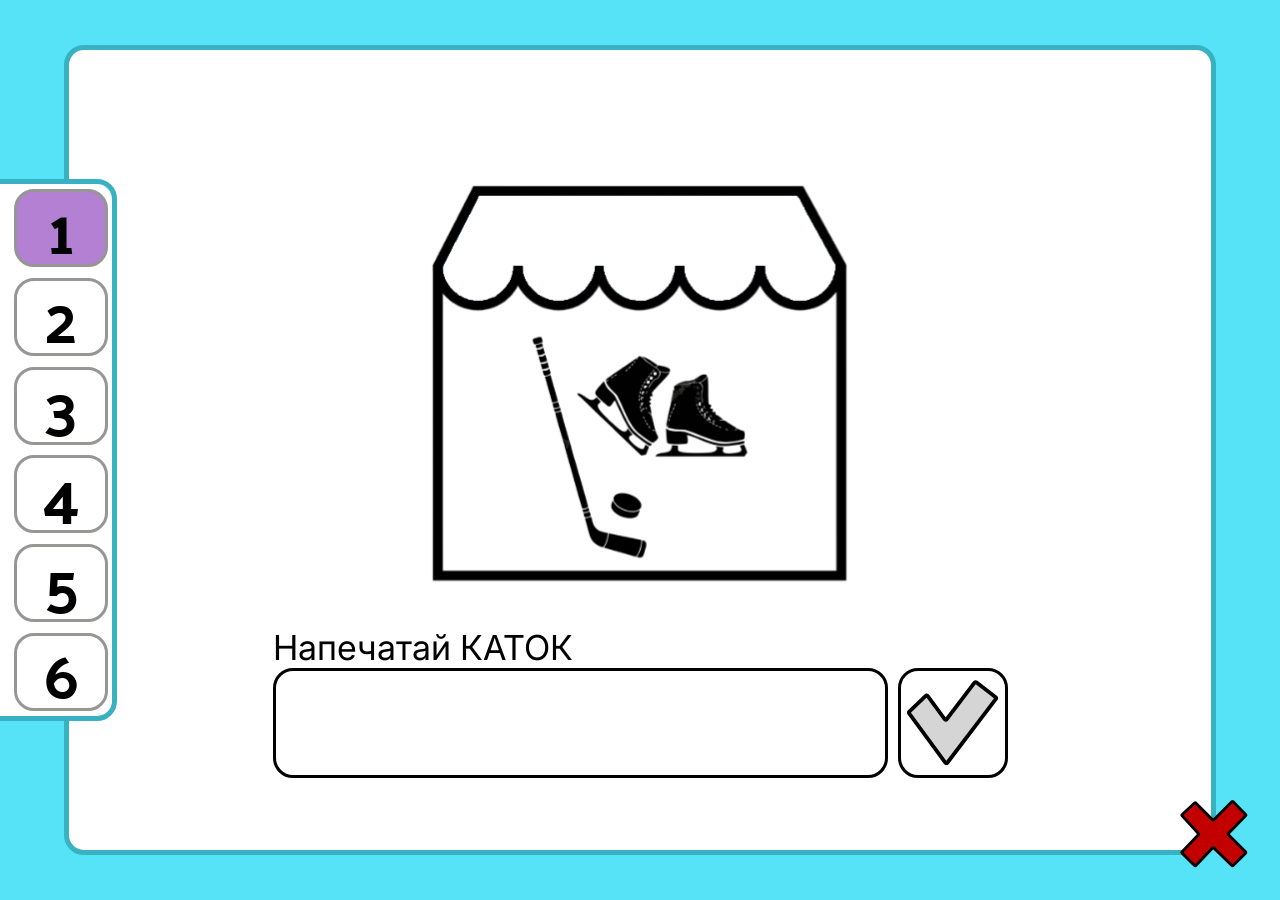
<file: index.html>
<!DOCTYPE html>
<html lang="ru">

<head>
    <meta charset="UTF-8">
    <meta name="viewport" content="width=device-width, initial-scale=1.0">
    <title>ЭМО - тренажёр</title>
    <link rel="shortcut icon" href="assets/images/design/favicon.ico" type="image/x-icon">
    <link rel="stylesheet" href="assets/styles/trainer.css">
    <meta name="viewport" content="width=device-width, initial-scale=1.0">
</head>

<body>
    <div class="trainer-wrapper">
        <div class="navigation-menu">
            <button class="completed-nav-btn">
                1
            </button>
            <button class="completed-nav-btn">
                2
            </button>
            <button class="active-nav-btn">
                3
            </button>
            <button>
                4
            </button>
            <button>
                5
            </button>
            <button>
                6
            </button>
        </div>

        <div class="cross-btn" onclick="resetTrainer()">
            <img src="assets/images/design/cross.svg" alt="Перезапустить">
        </div>

        <div class="white-body-field">
            <div class="form-trainer">
                <div class="trainer-image">
                    <img src="assets/images/tyumen.svg" id="trainerImage" alt="Тюмень">
                </div>
                <div class="trainer-form">
                    <label class="trainer-text">Напечатай <span id="labelWord">Тюмень</span></label>
                    <div class="input-button-field">
                        <input type="text" class="text-field">
                        <button type="button" class="check-button">
                            <img src="assets/images/design/tick_invalid.svg" alt="Проверить">
                        </button>
                    </div>
                </div>
            </div>

        </div>
    </div>

    <script src="assets/scripts/script.js"></script>
</body>

</html>
</file>
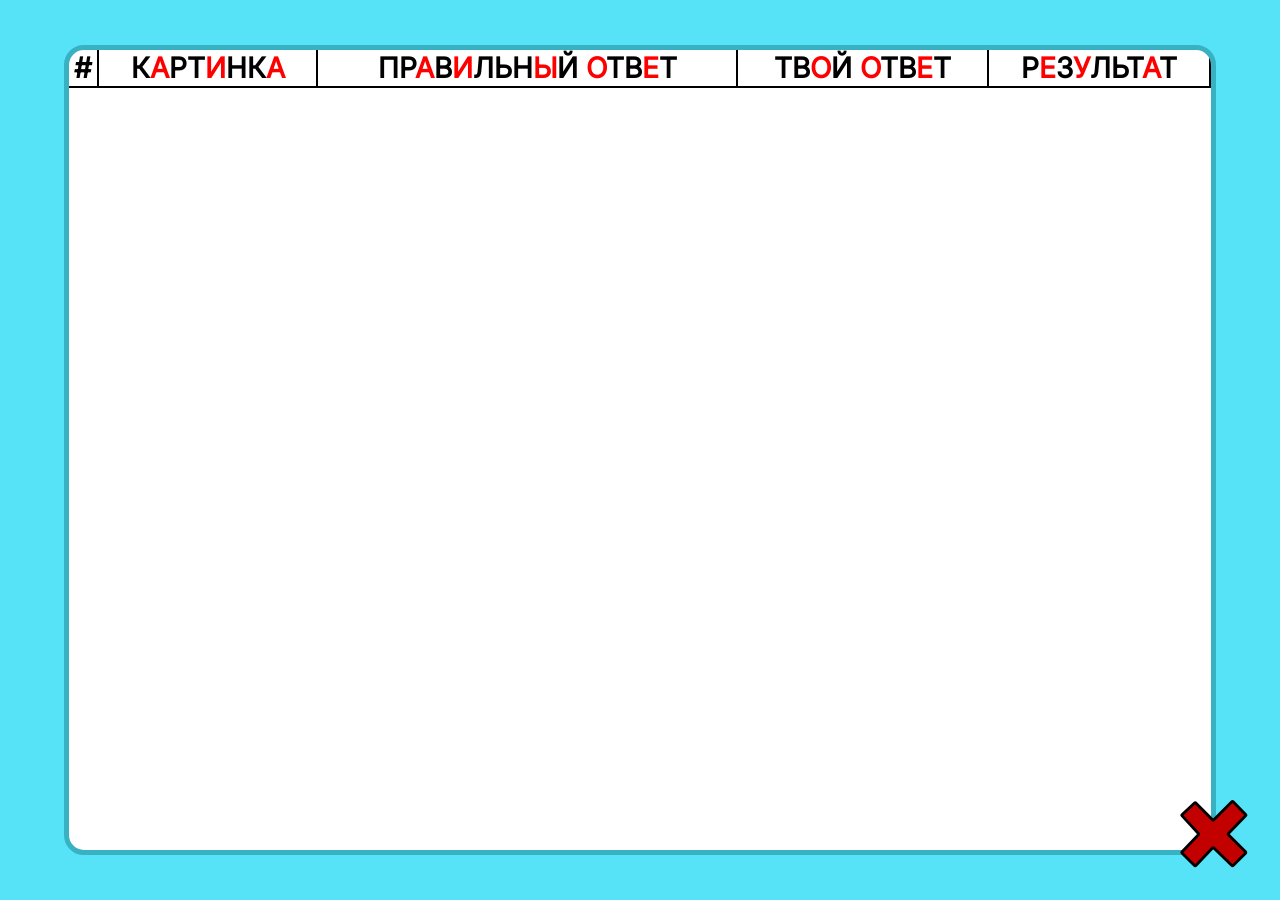
<file: results.html>
<!DOCTYPE html>
<html lang="ru">

<head>
    <meta charset="UTF-8">
    <meta name="viewport" content="width=device-width, initial-scale=1.0">
    <title>ЭМО - тренажёр</title>
    <link rel="shortcut icon" href="assets/images/design/favicon.ico" type="image/x-icon">
    <link rel="stylesheet" href="assets/styles/trainer.css">
    <link rel="stylesheet" href="assets/styles/table_results.css">
</head>

<body>
    <div class="trainer-wrapper">
        <div class="white-body-field">
            <div class="cross-btn" onclick="openTrainer()">
                <img src="assets/images/design/cross.svg" alt="Перезапустить">
            </div>
            <table class="table-results">
                <thead>
                    <tr>
                        <th>#</th>
                        <th>К<span style="color: red;">А</span>РТ<span style="color: red;">И</span>НК<span
                                style="color: red;">А</span>
                        </th>
                        <th>ПР<span style="color: red;">А</span>В<span style="color: red;">И</span>ЛЬН<span
                                style="color: red;">Ы</span>Й
                            <span style="color: red;"> О</span>ТВ<span style="color: red;">Е</span>Т
                        </th>
                        <th>ТВ<span style="color: red;">О</span>Й <span style="color: red;">О</span>ТВ<span
                                style="color: red;">Е</span>Т
                        </th>
                        <th>Р<span style="color: red;">Е</span>З<span style="color: red;">У</span>ЛЬТ<span
                                style="color: red;">А</span>Т
                        </th>
                    </tr>
                </thead>
                <tbody>
                    <tr>
                        <td>1</td>
                        <td><img src="assets/images/green.svg" alt="ЗЕЛЕНЬ"></td>
                        <td>З<span style="color: red;"> Е</span>Л<span style="color: red;"> Е</span>НЬ</td>
                        <td>З<span style="color: red;"> Е</span>Л<span style="color: red;"> Е</span>НЬ</td>
                        <td><img src="assets/images/design/tick.svg" class="result-img" alt="Верно"></td>
                    </tr>

                    <tr>
                        <td>2</td>
                        <td><img src="assets/images/ashan.svg" alt="АШАН"></td>
                        <td><span style="color: red;"> А</span>Ш<span style="color: red;"> АА</span>Н</td>
                        <td><span style="color: red;"> А</span>Ш<span style="color: red;"> А</span>Н</td>
                        <td><img src="assets/images/design/cross.svg" class="result-img" alt="Неверно"></td>
                    </tr>

                    <tr>
                        <td>3</td>
                        <td><img src="assets/images/tyumen.svg" alt="ТЮМЕНЬ"></td>
                        <td>Т<span style="color: red;"> Ю</span>М<span style="color: red;"> Е</span>НЬ</td>
                        <td>Т<span style="color: red;"> Ю</span>М<span style="color: red;"> Е</span>НЬ</td>
                        <td><img src="assets/images/design/tick.svg" class="result-img" alt="Неверно"></td>
                    </tr>

                    <tr>
                        <td>4</td>
                        <td><img src="assets/images/roller.svg" alt="КАТОК"></td>
                        <td>К<span style="color: red;"> А</span>Т<span style="color: red;"> О</span>К</td>
                        <td>К<span style="color: red;"> А</span>Т<span style="color: red;"> О</span>К</td>
                        <td><img src="assets/images/design/tick.svg" class="result-img" alt="Верно"></td>
                    </tr>

                    <tr>
                        <td>5</td>
                        <td><img src="assets/images/ice_rink.svg" alt="КАТОК"></td>
                        <td>К<span style="color: red;"> А</span>Т<span style="color: red;"> О</span>К</td>
                        <td>К<span style="color: red;"> А</span>Т<span style="color: red;"> О</span>К</td>
                        <td><img src="assets/images/design/tick.svg" class="result-img" alt="Верно"></td>
                    </tr>
                </tbody>
            </table>

        </div>
    </div>

    <script src="assets/scripts/result.js"></script>
</body>

</html>
</file>
<file: assets/styles/trainer.css>
:root {
    --border-color: #38B1C2;
    --main-blue-color: #57e3f7;
}

@font-face {
    font-family: "inter";
    src: url("../fonts/inter/static/Inter_18pt-Regular.ttf");
}

@font-face {
    font-family: "Palanquin Dark";
    src: url("../fonts/Palanquin_Dark/PalanquinDark-Regular.ttf");
}

body {
    margin: 0;
}

.trainer-wrapper {
    width: 100vw;
    height: 100vh;
    overflow: hidden;
    background-color: var(--main-blue-color);
}

.white-body-field {
    width: 90vw;
    height: 90vh;
    margin: 5vh auto 5vh;
    background-color: #fff;
    border: 5px solid var(--border-color);
    border-radius: 20px;
    box-sizing: border-box;
    display: flex;
    flex-direction: column;
    overflow-y: auto;
    /* прокрутка если не помещается */
    justify-content: space-around;
}

.form-trainer {
    display: flex;
    flex-direction: column;
    align-items: center;
}

.trainer-image {
    max-width: 600px;
    height: auto;
    width: 100%;
}

.trainer-image>img {
    width: 100%;
    height: 100%;
}

@media (max-width: 1600px) {

    /* Небольшой фикс, нужен для экранов шириной меньше 1920px, чтобы картинка не заставляла скролить страницу*/
    .trainer-image {
        max-width: 500px;
    }
}


/* стили формы тренажёра (Ввода текста и кнопки)*/

.trainer-text {
    height: 40px;
    font-size: 34.42px;
    cursor: default;
    user-select: none;
}

.trainer-form {
    font-family: "inter";
    max-width: 735px;
    width: 100%;
    height: 150px;
}

.input-button-field {
    width: 100%;
    height: 110px;
    display: flex;
    justify-content: space-between;
}

.input-button-field>* {
    border: 3px solid #000;
    border-radius: 20px;
}

.text-field {
    box-sizing: border-box;
    width: calc(100% - 120px);
    height: 100%;
    font-size: 54.35px;
    padding: 0 50px;
}

.check-button {
    box-sizing: border-box;
    width: 110px;
    height: 110px;
    background-color: #fff;
}

.check-button>img {
    width: 100%;
    height: 100%;
}


/* Стили для навигационного меню (слева или свехру) */

.navigation-menu {
    width: 154px;
    height: 542px;
    position: fixed;
    left: -37px;
    top: calc(50vh - 271px);
    background-color: #fff;
    display: flex;
    flex-direction: column;
    justify-content: space-around;
    border: 5px solid var(--border-color);
    border-radius: 20px;
    box-sizing: border-box;
}

.navigation-menu>button {
    width: 94px;
    height: 78px;
    margin-left: 46px;
    background-color: #fff;
    border: 3px solid #969695;
    border-radius: 20px;
    flex-shrink: 0;
    /* запрещаем растягивание и сжатие кнопок */
    flex-grow: 0;
    font-family: "Palanquin Dark";
    font-size: 64px;
    line-height: 64px;
}

.completed-nav-btn {
    background-color: #DAA4FA !important;
}

.active-nav-btn {
    background-color: #B480D3 !important;
}

/* стили для крестика справа снизу*/
.cross-btn {
    box-sizing: border-box;
    width: 68px;
    height: 68px;
    background-color: transparent;
    position: fixed;
    top: calc(100vh - 100px);
    left: calc(100vw - 100px);
}

.cross-btn>img {
    width: 100%;
    height: 100%;
}

/* Адаптив для малых экранов (планшетов) */
@media (max-width: 1000px) {
    .cross-btn {
        width: 40px;
        height: 40px;
        top: calc(100vh - 60px);
        left: calc(100vw - 60px);
    }

    .navigation-menu {
        flex-direction: row;
        position: static;
        margin: 0 auto;
        width: 90vw;
        height: 110px;
        align-items: center;
        overflow-x: auto;
        overflow-y: hidden;
    }

    .navigation-menu>button {
        margin: 0 10px;
    }

    .white-body-field {
        height: calc(90vh - 110px);
    }
}

/* адаптив для смартфонов */
@media (max-width: 480px) {

    .input-button-field {
        flex-direction: column;
        height: 160px;
    }

    .text-field {
        width: 100%;
        height: 80px;
        padding: 0 10px;
        font-size: 30px;
    }

    .check-button {
        height: 80px;
        width: 80px;
        margin: 6px auto;
    }

    .trainer-text {
        font-size: 28px;
    }
}

/* адаптив для смартфонов в горизонтальном положении */
@media (max-height: 480px) {
    .input-button-field {
        flex-direction: column;
        height: 180px;
    }

    .text-field {
        width: 100%;
        font-size: 30px;
        height: 90px;
        padding: 0 10px;
    }

    .check-button {
        margin-top: 10px;
        height: 90px;
        width: 90px;
    }

    .form-trainer {
        flex-direction: row;
        align-items: center;
    }

    .trainer-image {
        max-width: 300px;

        height: auto;
        width: 100%;

        flex-shrink: 0;
    }

    .trainer-form {
        height: inherit;
    }

}


/* Стили для больших мониторов (от 2560px и выше) */
@media (min-width: 2560px) {
    .white-body-field {
        width: 70vw;
        /* Уменьшаем процент от ширины */
        max-width: 1600px;
        /* Ограничиваем максимальную ширину */
        height: 85vh;
        margin: 7.5vh auto;
        border-width: 8px;
    }

    .trainer-image {
        max-width: 800px;
        max-height: 600px;
        width: 50vw;
        height: auto;
    }

    .trainer-text {
        font-size: 60px;
        height: 60px;
    }

    .trainer-form {
        max-width: 1200px;
        height: 220px;
    }

    .text-field {
        font-size: 72px;
        width: calc(100% - 180px);
    }

    .input-button-field {
        height: 160px;
    }

    .check-button {
        width: 160px;
        height: 160px;
    }

    .navigation-menu {
        width: 220px;
        height: 780px;
        left: -50px;
        border-width: 8px;
    }

    .navigation-menu>button {
        width: 134px;
        height: 110px;
        font-size: 90px;
        margin-left: 66px;
    }
}

/* Для настоящих 4K (3840px и выше) */
@media (min-width: 3840px) {
    .white-body-field {
        width: 60vw;
        max-width: 2700px;
        border-width: 10px;
    }

    .trainer-image {
        max-width: 1000px;
        max-height: 1000px;
    }

    .trainer-text {
        font-size: 64px;
    }

    .text-field {
        font-size: 96px;
    }

    .navigation-menu {
        width: 280px;
        height: 980px;
    }

    .navigation-menu>button {
        width: 170px;
        height: 140px;
        font-size: 120px;
    }
}

/* стили для экрана после прохождения упражнений, */
.results-block {
    width: 100%;
    max-width: 500px;
    margin: 0 auto;
    text-align: center;
    font-family: "inter";
}

.results-block>h1 {
    height: 40px;
    font-size: 34.42px;
    cursor: default;
    user-select: none;
}


.results-block>button,
.results-block>a {
    text-align: center;
    margin: 10px auto;
    text-align: center;
    cursor: pointer;
    border: 3px solid #000;
    color: black;
    display: block;
    text-decoration: none;
    border-radius: 20px;
    font-size: 34px;
    background-color: #fff;
    box-sizing: border-box;
    transition-duration: .3s;
    padding: 20px;
}


.results-block>button:hover,
.results-block>a:hover {
    background-color: #c0c0c0;
}
</file>
<file: assets/styles/table_results.css>
.table-results {
    border-collapse: collapse;
    font-family: "inter";
    /* делаем адаптивный размер шрифта для таблицы (дабы не городить кучу @media) */
    font-size: clamp(24px, 2.2vw, 80px);
    width: 100%;
    height: 100%;
}

.table-results th,
.table-results td {
    border-right: 2px solid #000;
    border-bottom: 2px solid #000;
    text-align: center;
    vertical-align: middle;
    box-sizing: border-box;
    white-space: normal;
}

.table-results td:first-child {
    min-width: 20px;
}

.table-results td:last-child {
    border-right: none;
}

.table-results tr:last-child td {
    border-bottom: none;
}

.table-results img {
    max-width: 100%;
    max-height: 12vh;
    width: auto;
    height: auto;

    display: block;
    margin: 0 auto;
}

.result-img {
    width: 68px;
    height: 68px;
}

@media (min-width: 2560px) {

    .table-results th,
    .table-results td {
        border-right: 3px solid #000;
        border-bottom: 3px solid #000;
    }

    td>img {
        width: 250px;
        height: auto;
    }

    .result-img {
        width: 130px;
        height: 130px;
    }
}

@media (max-width: 1000px) {
    .white-body-field {
        height: 90vh;
        /*нужно, дабы убрать стиль из базового trainer.css, где высота была меньше для навигационного меню*/
    }
}
</file>
